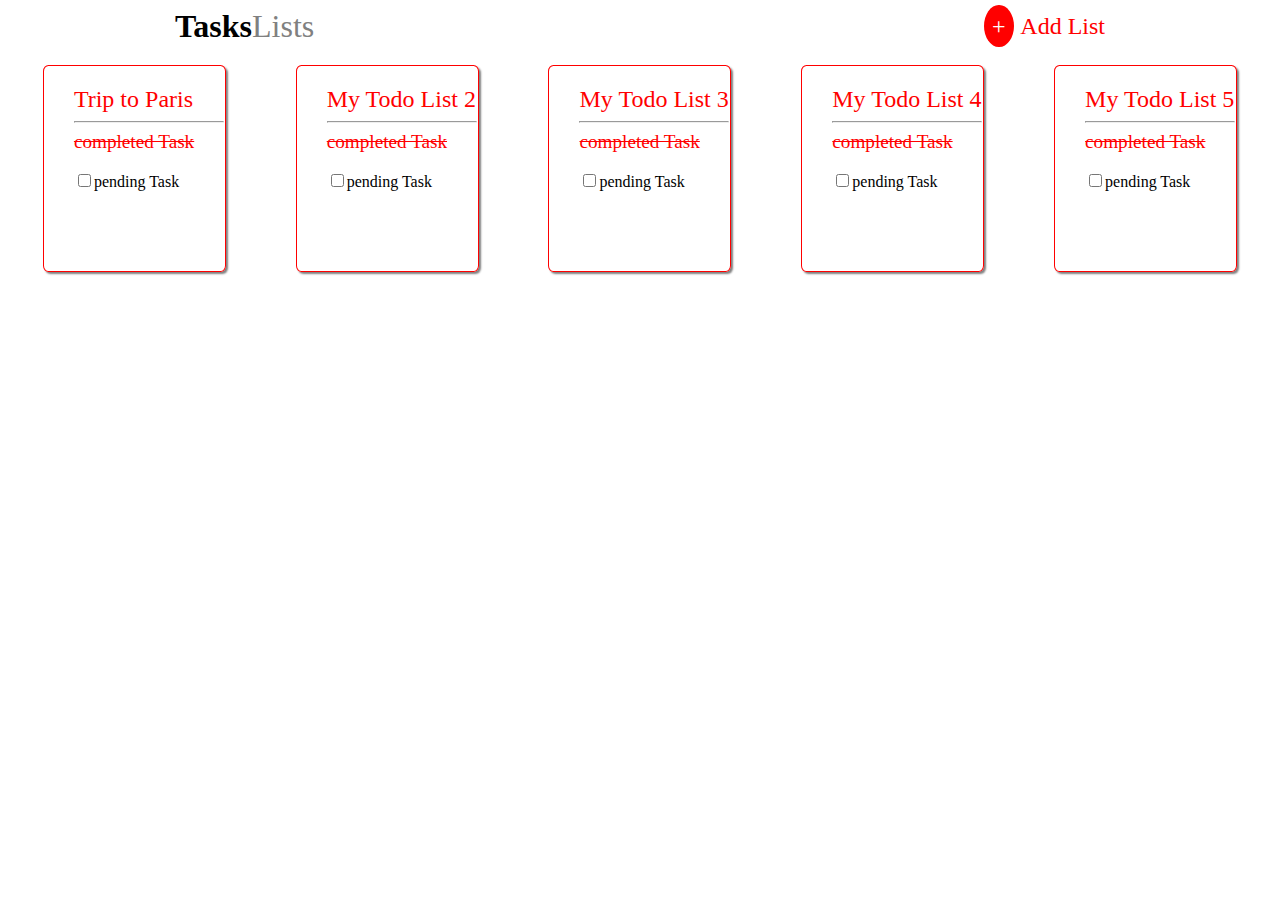
<file: project-3/index.html>
<!DOCTYPE html>
<html>
    <head>
        <title>TodoList - UX</title>
        <link rel="stylesheet" href="style.css">
        <meta name="viewport" content="width=device-width, initial-scale=1.0">
        <link rel="icon" type="image/x-icon" href="https://tse1.mm.bing.net/th?id=OIP.625SEu6Z6xYvr_QD1oPTPgHaHa&pid=Api&rs=1&c=1&qlt=95&w=116&h=116">
    </head>
    <body>
        <div id="ak5">
            <div id="ak4">
                <div class="kava1">
                    <div class="kava0">Tasks<span id="ak0">Lists</span></div><br>
                    <a href="add1.html"><span id="ak1">+</span> <span class="span">Add List</span></a>
                </div>
                <div id="ak3">
                    <div class="container1">
                       <a href="page.html" > Trip to Paris</a>
                        <hr>
                        <span id="ak2">completed Task</span><br><br>
                        <input type="checkbox" id="input"><span class="span">pending Task</span>
                    </div>
                    <div class="container1">
                        <a href="" > My Todo List 2</a>
                         <hr>
                         <span id="ak2">completed Task</span><br><br>
                         <input type="checkbox" id="input"><span class="span">pending Task</span>
                     </div>
                     <div class="container1">
                        <a href="" > My Todo List 3</a>
                         <hr>
                         <span id="ak2">completed Task</span><br><br>
                         <input type="checkbox" id="input"><span class="span">pending Task</span>
                     </div>
                     <div class="container1">
                        <a href="" > My Todo List 4</a>
                         <hr>
                         <span id="ak2">completed Task</span><br><br>
                         <input type="checkbox" id="input"><span class="span">pending Task</span>
                     </div>
                     <div class="container1">
                        <a href="" > My Todo List 5</a>
                         <hr>
                         <span id="ak2">completed Task</span><br><br>
                         <input type="checkbox" id="input"><span class="span">pending Task</span>
                     </div>
                </div>
               
            </div>
           
        </div>
       
         
    </body>
</html>
</file>
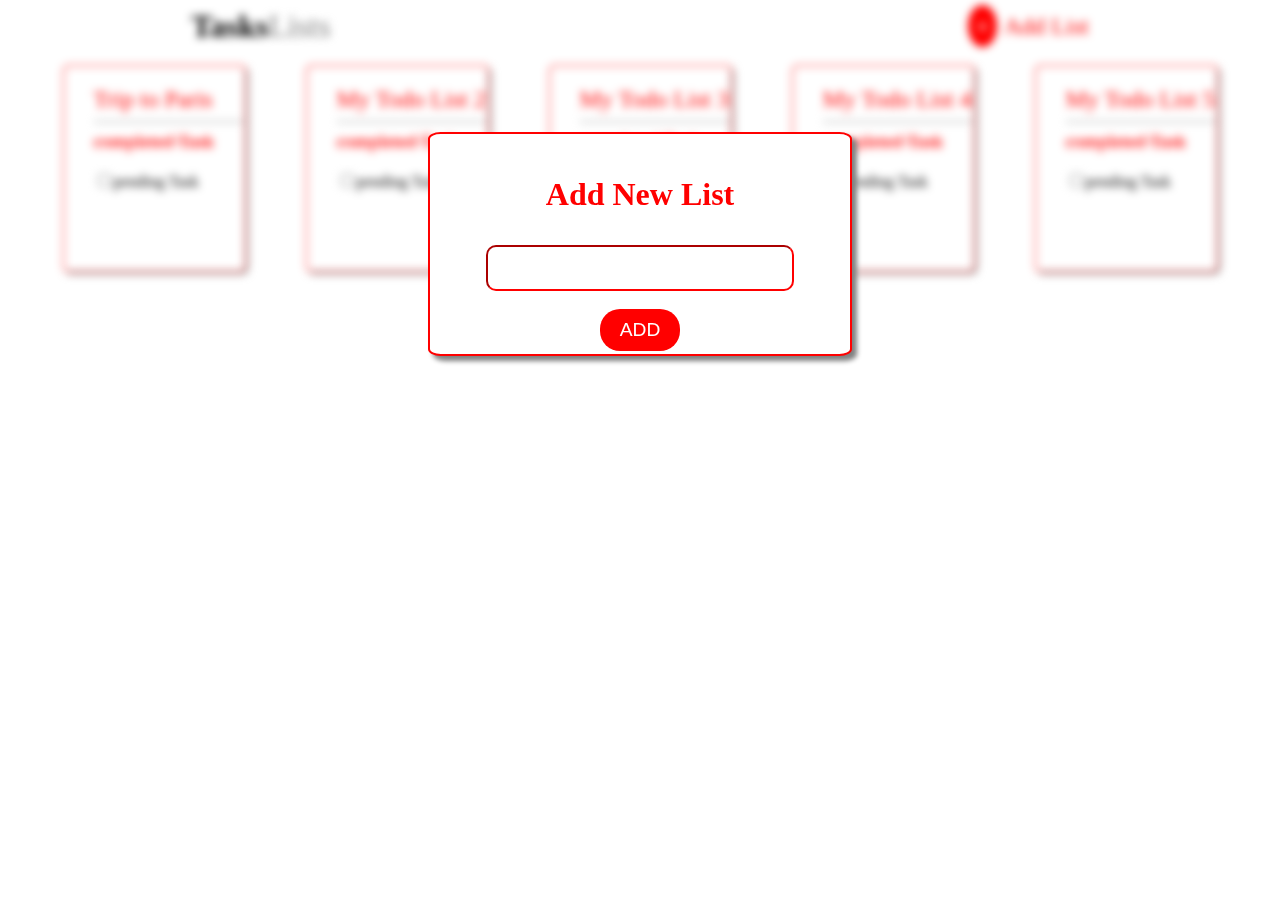
<file: project-3/add1.html>
<!DOCTYPE html>
<html>
    <head>
        <title>TodoList - UX</title>
        <link rel="icon" type="image/x-icon" href="https://tse1.mm.bing.net/th?id=OIP.625SEu6Z6xYvr_QD1oPTPgHaHa&pid=Api&rs=1&c=1&qlt=95&w=116&h=116">
        <link rel="stylesheet" href="style.css">
        <meta name="viewport" content="width=device-width, initial-scale=1.0">
        <style>
            .container:not(#block){
                filter: blur(4px);
                position: absolute;
                z-index: 1;
                
               
            }
            #block{
                filter: blur(0px);
                position: absolute;
                z-index: 3;
                
            }
            .con1{
                display: flex;
                justify-content: center;
                
            }
        </style>
    </head>
    <body>
        <div class="con1">
            <div class="container">
                <div id="ak5">
                    <div id="ak4">
                        <div class="kava1">
                            <div class="kava0">Tasks<span id="ak0">Lists</span></div><br>
                            <a href="add1.html"><span id="ak1">+</span> <span class="span">Add List</span></a>
                        </div>
                        <div id="ak3">
                            <div class="container1">
                               <a href="page.html" > Trip to Paris</a>
                                <hr>
                                <span id="ak2">completed Task</span><br><br>
                                <input type="checkbox"><span class="span">pending Task</span>
                            </div>
                            <div class="container1">
                                <a href="" > My Todo List 2</a>
                                 <hr>
                                 <span id="ak2">completed Task</span><br><br>
                                 <input type="checkbox"><span class="span">pending Task</span>
                             </div>
                             <div class="container1">
                                <a href="" > My Todo List 3</a>
                                 <hr>
                                 <span id="ak2">completed Task</span><br><br>
                                 <input type="checkbox"><span class="span">pending Task</span>
                             </div>
                             <div class="container1">
                                <a href="" > My Todo List 4</a>
                                 <hr>
                                 <span id="ak2">completed Task</span><br><br>
                                 <input type="checkbox"><span class="span">pending Task</span>
                             </div>
                             <div class="container1">
                                <a href="" > My Todo List 5</a>
                                 <hr>
                                 <span id="ak2">completed Task</span><br><br>
                                 <input type="checkbox"><span class="span">pending Task</span>
                             </div>
                        </div>
                       
                    </div>
                   
                </div>
                   
            </div>
        </div>
       <div class="con1">
        <div id="block">
            <div class="ka0">
                <div class="ka1">
                    <p>Add New List</p>
                    <input type="text" id="text"><br><br>
                    <input type="button" value="ADD" id="button">
        
        
                </div>
            </div>
          </div>
       </div>
     
    </body>
   
</html>
</file>
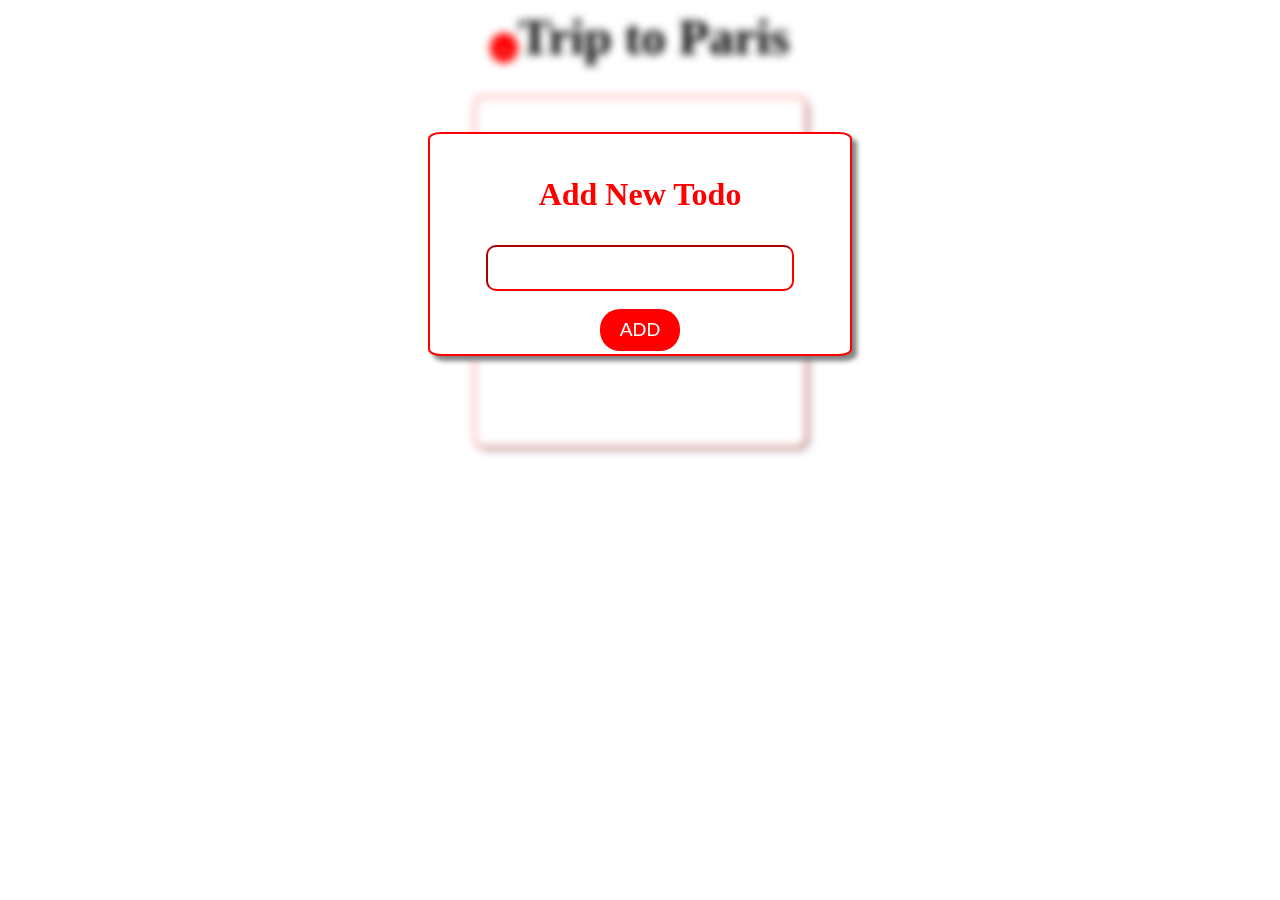
<file: project-3/add2.html>
<!DOCTYPE html>
<html>
    <head>
        <title>TodoList - UX</title>
        <link rel="stylesheet" href="style1.css">
        <meta name="viewport" content="width=device-width, initial-scale=1.0">
        <link rel="icon" type="image/x-icon" href="https://tse1.mm.bing.net/th?id=OIP.625SEu6Z6xYvr_QD1oPTPgHaHa&pid=Api&rs=1&c=1&qlt=95&w=116&h=116">
        <style>
            .container:not(#block){
                filter: blur(4px);
                position: absolute;
                z-index: 1;
                
               
            }
            #block{
                filter: blur(0px);
                position: absolute;
                z-index: 3;
                
            }
            .con1{
                display: flex;
                justify-content: center;
            }
        </style>
    </head>
    <body>
        <div class="con1">
            <div class="container">
                <div class="ab1"><a href="index.html"> <botton id="ak4">&#8592</botton></a>Trip to Paris</div>
                <div class="ka3">
                    <div class="cont1">
                        <h2>Trip to Paris</h2> 
                         <hr>
                         <span id="ak2">completed Task</span><br><br>
                         <input type="checkbox">pending Task
                         <div class="ak3"><a href="add2.html"><div id="ak1">+</div></a> </div>
                        
                     </div>
                </div>
            </div>        
        </div>
        <div class="con1">
            <div id="block">
                <div class="ka0">
                    <div class="ka1">
                        <p>Add New Todo</p>
                        <input type="text" id="text"><br><br>
                        <input type="button" value="ADD" id="button">
            
            
                    </div>
                </div>
                
            </div>

        </div>
    </body>
</html>
</file>
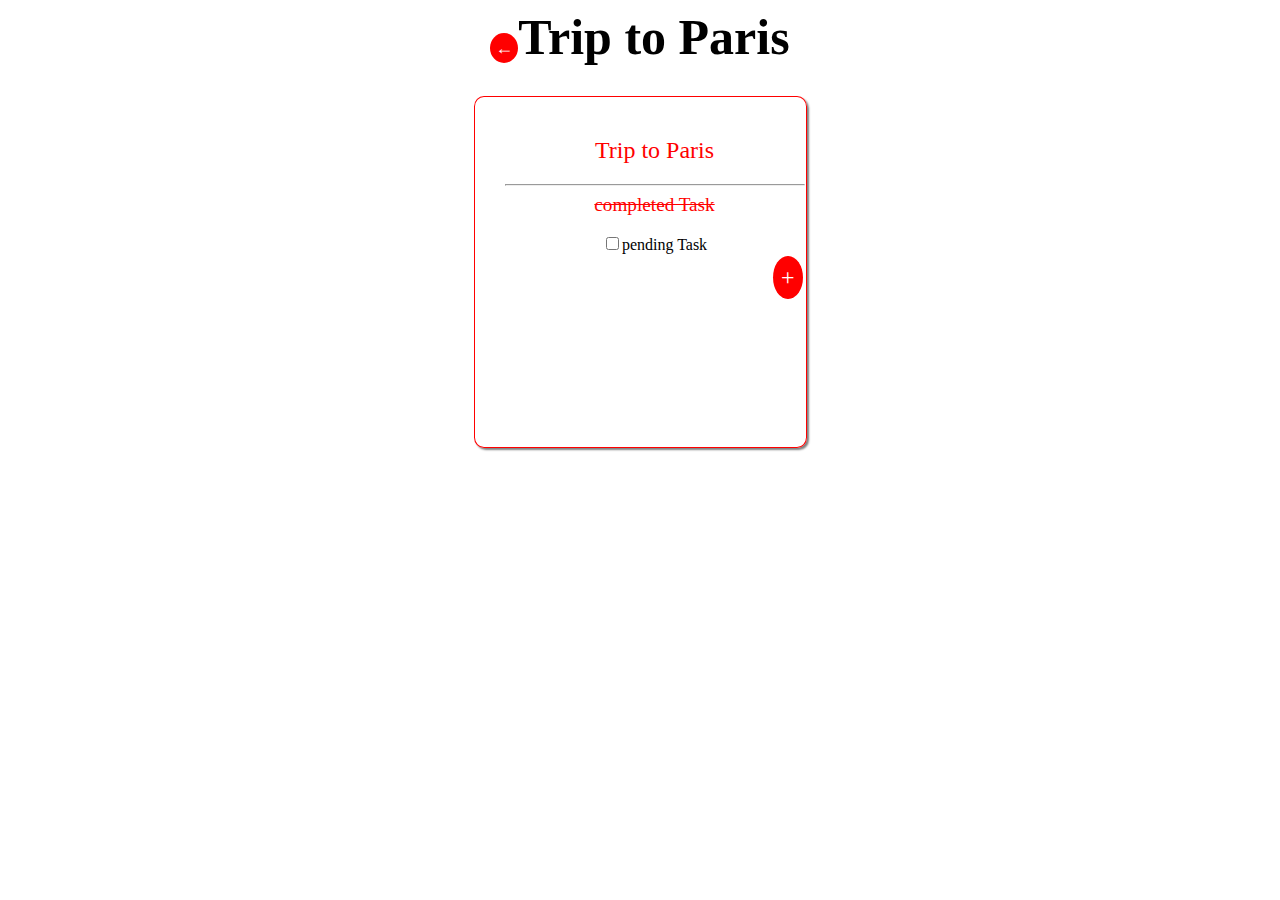
<file: project-3/page.html>
<!DOCTYPE html>
<html>
    <head>
        <title> document</title>
        <link rel="icon" type="image/x-icon" href="https://tse1.mm.bing.net/th?id=OIP.625SEu6Z6xYvr_QD1oPTPgHaHa&pid=Api&rs=1&c=1&qlt=95&w=116&h=116">
        <link rel="stylesheet" href="style1.css">
        <meta name="viewport" content="width=device-width, initial-scale=1.0">
    </head>
    <body>
        <div class="ab1"><a href="index.html"> <botton id="ak4">&#8592</botton></a>Trip to Paris</div>
        <div class="ka3">
            <div class="cont1">
                <h2>Trip to Paris</h2> 
                 <hr>
                 <span id="ak2">completed Task</span><br><br>
                 <input type="checkbox">pending Task
                 <div class="ak3"><a href="add2.html"><div id="ak1">+</div></a> </div>
                
             </div>
        </div>
        
        
    
    </body>
    
</html>
</file>
<file: project-3/style.css>
.kava1{
    display: flex;
    flex-direction: row;
    justify-content: space-around;
    align-items: center;

   
}
.kava0{
    font-size: xx-large;
    font-weight: bolder;
}
#ak0{
    font-size: xx-large;
    font-weight: lighter;
    color: gray;
}
a{
    color: red;
    font-size: x-large;
    text-decoration: none;
    font-weight: lighter;
}
#ak1{
    font-size: x-large;
    color: white;
    background-color: red;
    border-radius: 50%;
    padding: 8px 8px 8px 8px;
    margin:2px 2px 2px 2px ;
}
.container1{
    border: 1px solid red;
    border-radius: 3%;
    box-shadow: 2px 2px 2px gray;
    width: 150px ;
    display: inline-block;
    padding: 20px 1px 80px 30px;
    margin: 20px 30px;
    font-weight: lighter;
}
#ak2{
    text-decoration: line-through;
     color: red;
     align-content: center;
     font-size: larger;
}
#ak3{
    display: flex;
    flex-direction: row;
    justify-content: space-around;
}


.ka1{
    color: red;
    border: 2px solid red;
    background-color: white;
    border-radius: 3%;
    padding: 10px 10px 10px 10px;
    margin: 30px 50px;
    box-shadow: 5px 5px 5px gray;
    display: inline-block;
    height: 200px;
    width: 400px;
    text-align: center;
}
p{
    font-size: xx-large;
    font-weight: bolder;
}
#button{
    padding: 10px 20px 10px 20px;
    color: white;
    background-color: red;
    font-size: larger;
    border: red;
    border-radius: 20px;

}

.ka0{
    display: flex;
    justify-content: center;
    margin-top: 18%;
    
}
#text{
    border-color: red;
    height: 40px;
    width: 300px;
    margin-top: 0px;
    border-radius: 10px;
    
}
@media only screen and  (max-width: 600px) {
    #ak3{
        display: flex;
        flex-direction: column;
        align-items: center;
    }
    .kava1{
        display: flex;
        justify-content:space-evenly ;
    }
    .container1{
        border: 1px solid red;
        border-radius: 10px;
        box-shadow: 2px 2px 5px gray;
        width: 250px ;
        display: inline-block;
        padding: 20px 50px 20px 20px;
        margin: 30px 50px;
        font-weight: lighter;
        
        
    }
    
    #input{
        display: none;
    }
    #ak2{
        display: none;
    }
    hr{
        display: none;  
    }
    .span{
        display: none;
    }
    .ka1{
        color: red;
        border: 2px solid red;
        background-color: white;
        border-radius: 10px;
        padding: 10px 10px 10px 10px;
        margin: 10px 10px;
        box-shadow: 5px 5px 5px gray;
        display: inline-block;
        width: 300px;
        height: 150px;
        text-align: center;
    }
    #text{
        border-color: red;
        height: 20px;
        width: 150px;
        margin-top: 10px;
        border-radius: 10px;
    }
    #button{
        padding: 5px 10px 5px 10px;
        color: white;
        background-color: red;
        font-size: small;
        border: red;
        border-radius: 20px;
        margin: 0px;
    
    }
    p{
        font-size: x-large;
        font-weight: bolder;
        margin: 20px;
    }
    .ka0{
        display: flex;
        justify-content: center;
        margin-top: 200px;
    
}
.con1{
    margin-top: 50px;
    display: flex;
    justify-self: start;
}
}
</file>
<file: project-3/style1.css>
.cont1{
    border: 1px solid red;
    border-radius: 3%;
    box-shadow: 2px 2px 2px gray;
    width: fit-content;
    display: inline-block;
    height: 300px;
    width: 300px;
    padding: 20px 1px 30px 30px;
    margin: 30px 50px;
    font-weight: lighter;
    text-align: center;
            }
            .ab1{
                font-size: 50px;
                text-align: center;
                font-weight: bolder;

            }
            a{
                color: gray;
                text-decoration: none;
                font-size: xx-large;
                
            }
            #ak2{
              text-decoration: line-through;
              color: red;
              align-content: center;
              font-size: larger; 
            }
            h2{
                color: red;
             font-size: x-large;
             font-weight: lighter;  
                }
                .ka2{
                    text-align: center;
                }
                #ak1{
                 font-size: x-large;
                 color: white;
                 background-color: red;
                 border-radius: 50%;
                 padding: 8px 8px 8px 8px;
                 margin:2px 2px 2px 2px ;
                 
                }
                .ak3{
                    display: flex;
                    justify-content:flex-end;

                }
                
                .ka3{
                    display: flex;
                    justify-content: center;
                }
                #ak4{
                    background-color: red;
                    border: none;
                    color: white;
                    font-size: large;
                    border-radius: 50%;
                    padding: 5px;
                    margin: 0px;
                    text-align: center;
                }
                
.ka1{
    color: red;
    border: 2px solid red;
    background-color: white;
    border-radius: 3%;
    padding: 10px 10px 10px 10px;
    margin: 30px 50px;
    box-shadow: 5px 5px 5px gray;
    display: inline-block;
    height: 200px;
    width: 400px;
    text-align: center;
}
p{
    font-size: xx-large;
    font-weight: bolder;
}
#button{
    padding: 10px 20px 10px 20px;
    color: white;
    background-color: red;
    font-size: larger;
    border: red;
    border-radius: 20px;

}

.ka0{
    display: flex;
    justify-content: center;
    margin-top: 18%;
    
}
#text{
    border-color: red;
    height: 40px;
    width: 300px;
    margin-top: 0px;
    border-radius: 10px;
    
}

@media only screen and (max-width:600px) {

    .cont1{
    border: 1px solid red;
    border-radius: 10px;
    box-shadow: 2px 2px 2px gray;
    display: inline-block;
    height: 350px;
    width: 250px;
    padding: 10px 1px 10px 10px;
    margin: 10px 20px;
    font-weight: lighter;
    text-align: center;
    margin-top: 100px;
            }
            .ab1{
                font-size: 50px;
                text-align: center;
                font-weight: bolder;

            }
            .ka1{
                color: red;
                border: 2px solid red;
                background-color: white;
                border-radius: 10px;
                padding: 10px 10px 10px 10px;
                margin: 10px 10px;
                box-shadow: 5px 5px 5px gray;
                display: inline-block;
                width: 300px;
                height: 150px;
                text-align: center;
            }
            #text{
                border-color: red;
                height: 20px;
                width: 150px;
                margin-top: 10px;
                border-radius: 10px;
            }
            #button{
                padding: 5px 10px 5px 10px;
                color: white;
                background-color: red;
                font-size: small;
                border: red;
                border-radius: 20px;
                margin: 0px;
            
            }
            p{
                font-size: x-large;
                font-weight: bolder;
                margin: 20px;
            }
            .ka0{
                display: flex;
                justify-content: center;
                margin-top: 200px;
            
        }
        .con1{
            margin-top: 50px;
            display: flex;
            justify-self: start;
        }
        }
</file>
